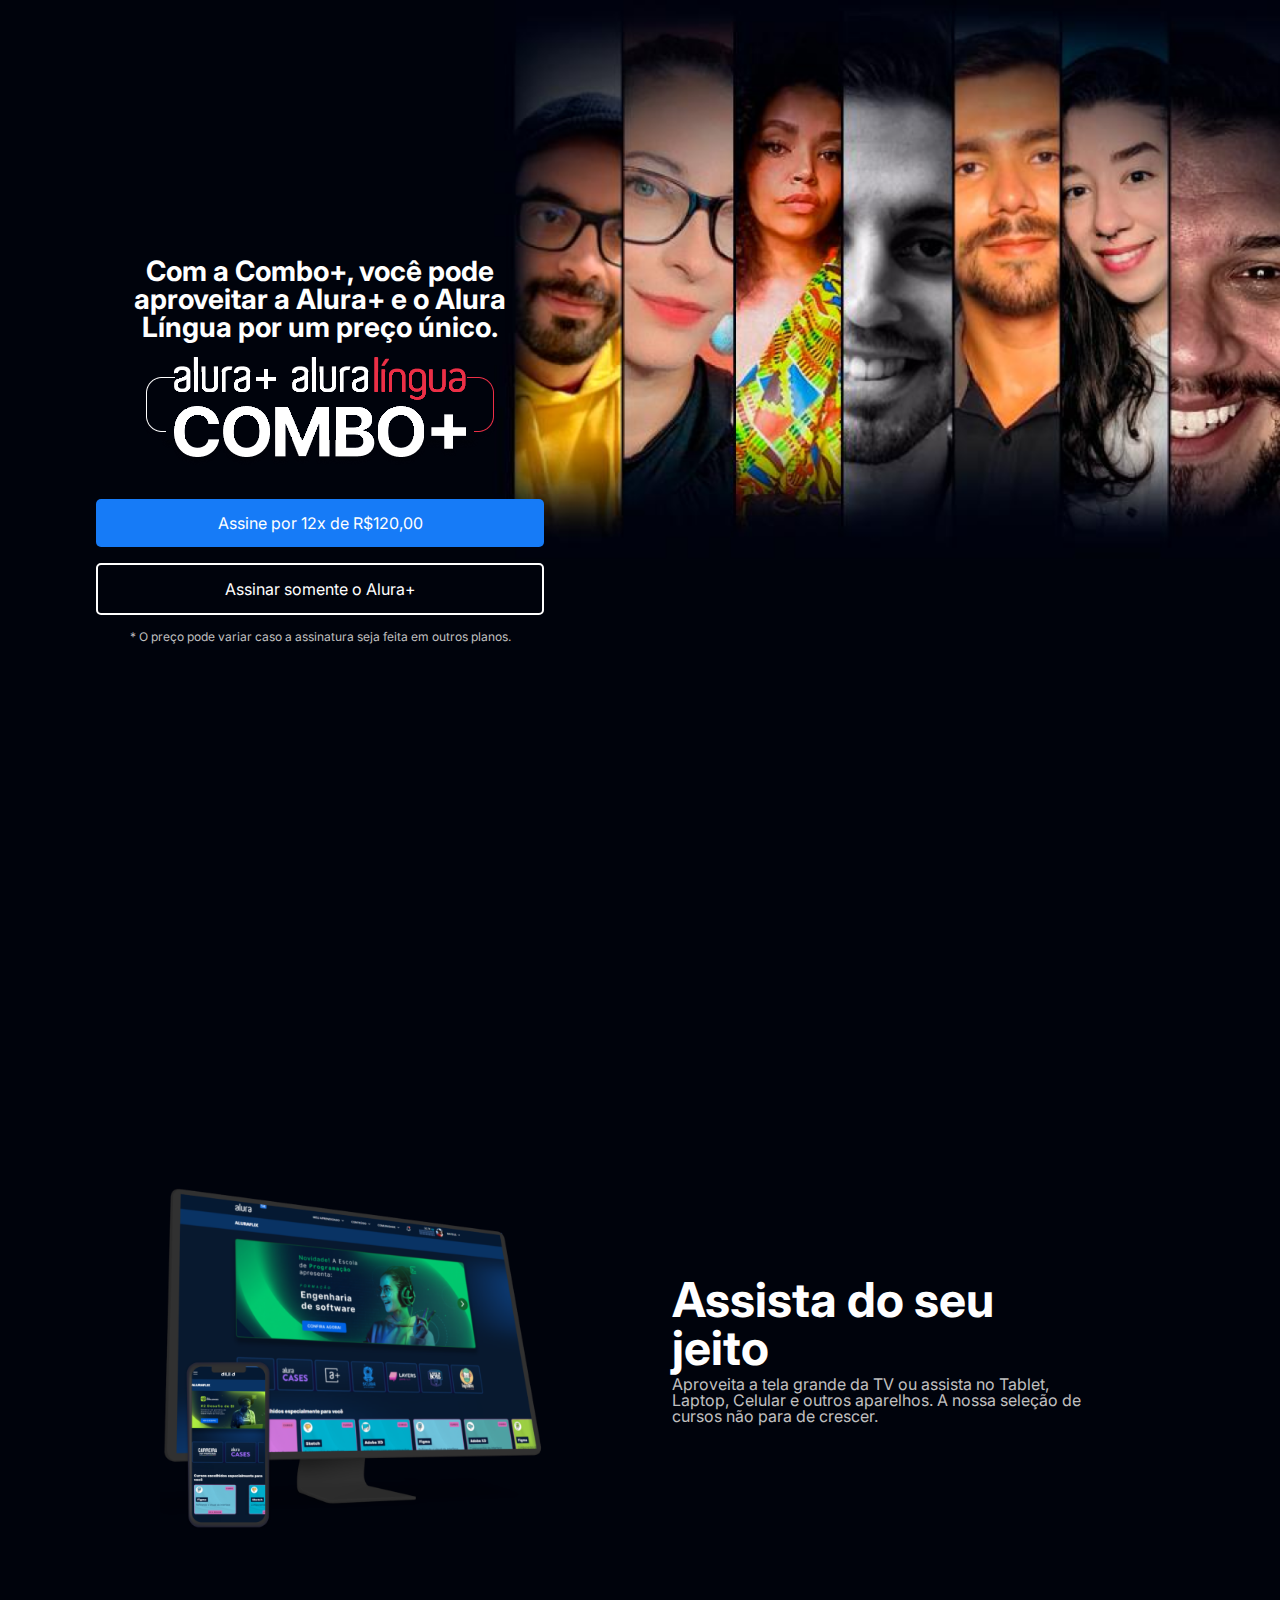
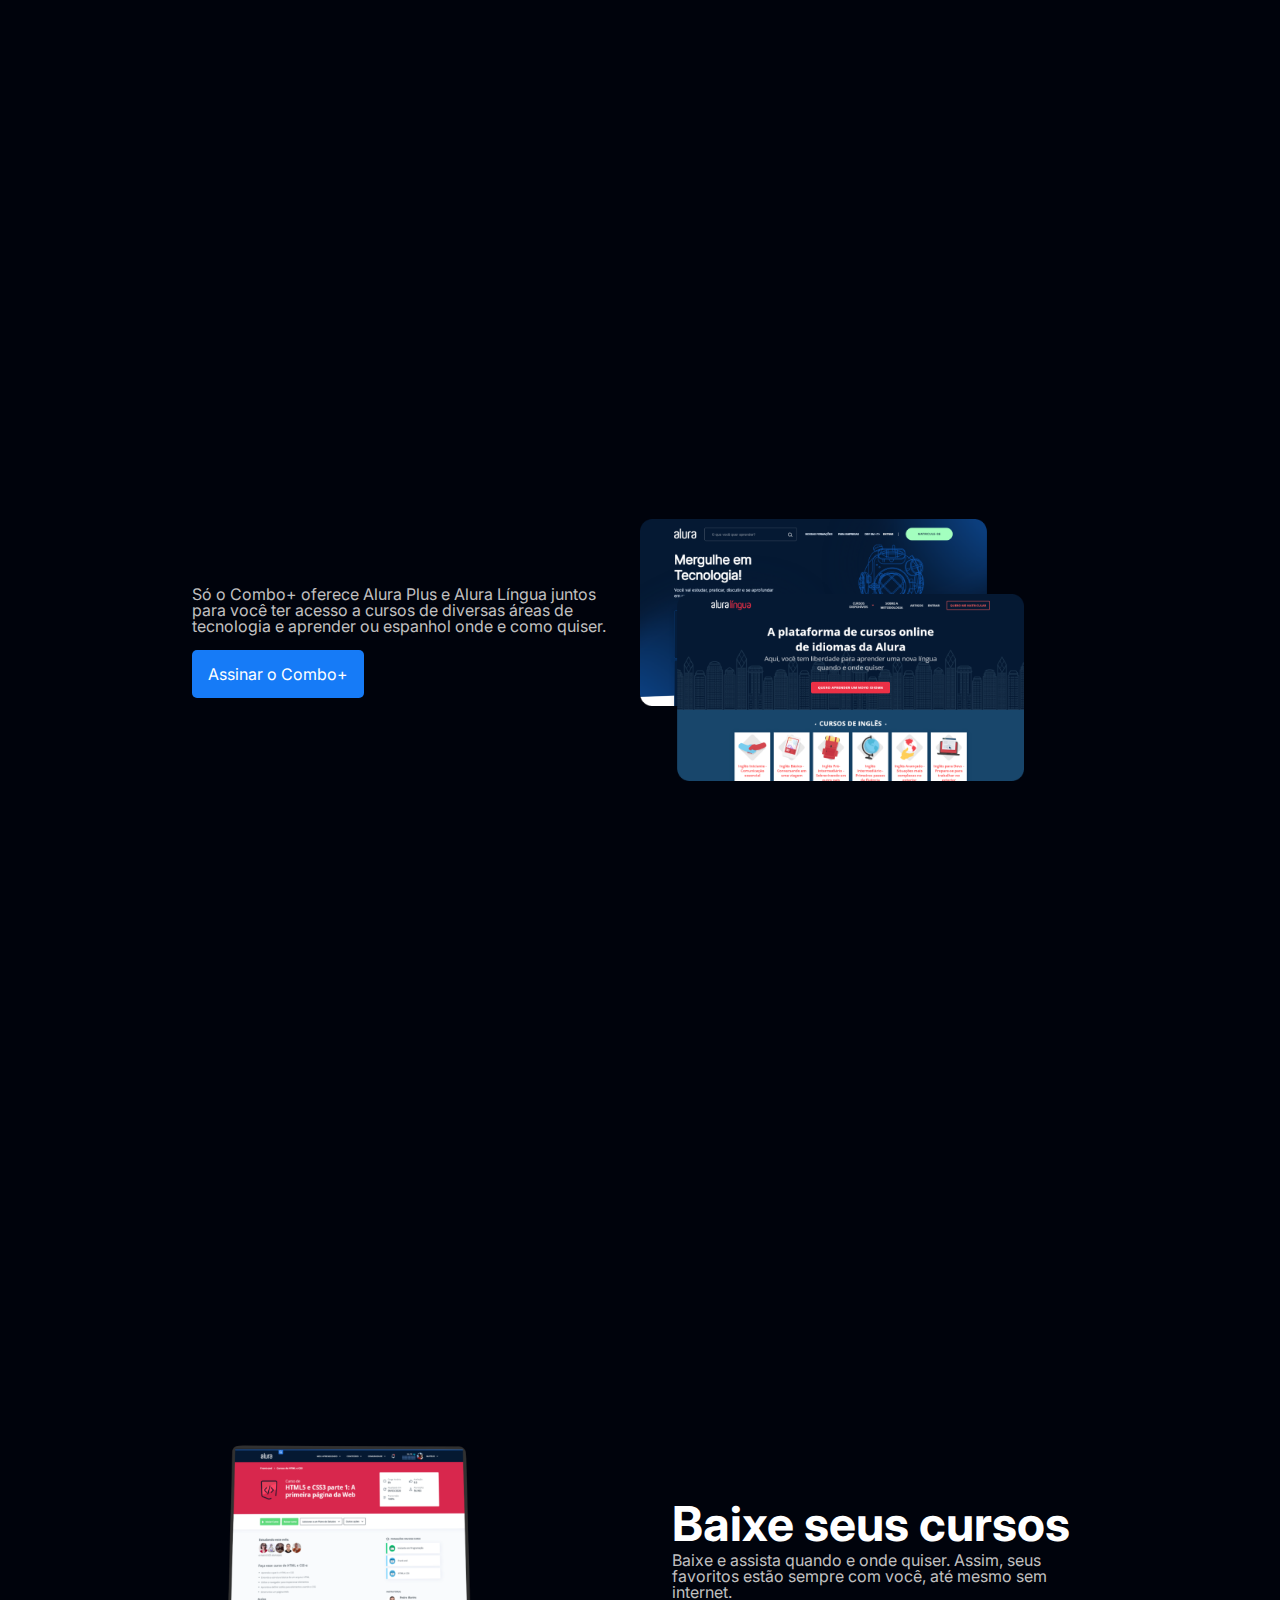
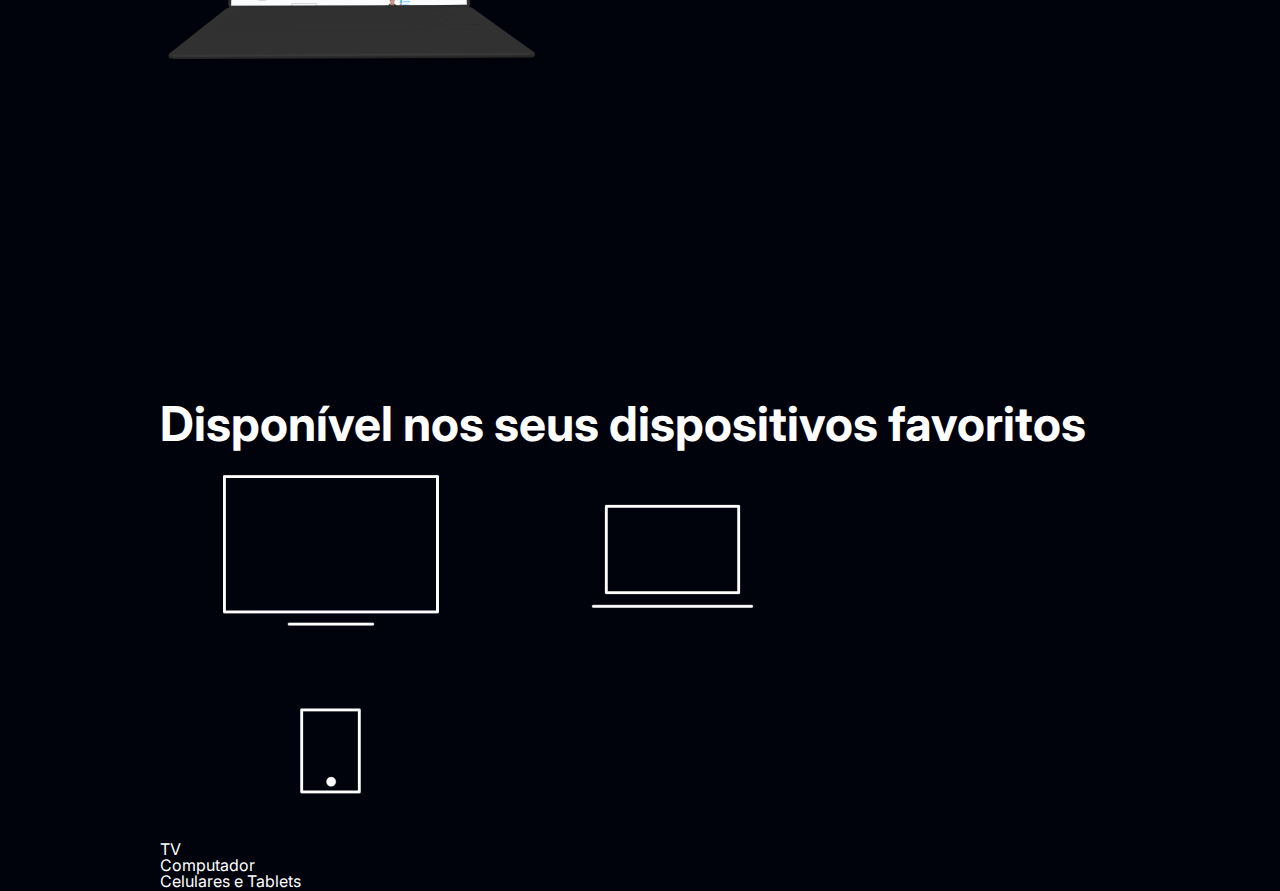
<file: aluraplus.html>
<!DOCTYPE html>
<html lang="br">

<head>
    <meta charset="UTF-8">
    <meta http-equiv="X-UA-Compatible" content="IE=edge">
    <meta name="viewport" content="width=device-width, initial-scale=1.0">
    <link rel="stylesheet" href="css/reset.css">
    <link rel="stylesheet" href="css/aluraplus.css">
    <style>
        @import url('https://fonts.googleapis.com/css2?family=Inter:wght@400;700&display=swap');
    </style>

    <title>Projeto - AluraPlus</title>
</head>

<body>
    <section class="container principal">
        <div class="container__caixa">
            <h1 class="container__titulo">Com a Combo+, você pode aproveitar a Alura+ e o Alura Língua por um preço único.</h1>
            <img class="container__imagem" src="aluraplus-img/Combo.png" alt="O Combo+ é a junção do Alura+ e Alura Língua">
            <a class="container__botao" href="#">Assine por 12x de R$120,00</a>
            <a class="container__botao botao_secundario" href="#">Assinar somente o Alura+</a>
            <p class="container__aviso">* O preço pode variar caso a assinatura seja feita em outros planos.</p>
        </div>
    </section>
    <section class="container secundario">
        <img src="aluraplus-img/Plataformas.png" alt="Um monitor e um celular com o Alura Plus aberto" class="secundario__imagem">
        <div class="container__descricao">
            <h2 class="descricao__titulo">
                Assista do seu jeito
            </h2>
            <p class="descricao__texto">
                Aproveita a tela grande da TV ou assista no Tablet, Laptop, Celular e outros aparelhos. A nossa seleção de cursos não para de crescer.
            </p>
        </div>
    </section>
    <section class="container secundario">
        <div class="container__descricao">
            <p class="descricao__texto">
                Só o Combo+ oferece Alura Plus e Alura Língua juntos para você ter acesso a cursos de diversas áreas de tecnologia e aprender ou espanhol onde e como quiser.
            </p>
            <a href="#" class="container__botao secundario__botao">Assinar o Combo+</a>
        </div>
        <img src="aluraplus-img/Telas.png" alt="Tela da Alura Plus e do Alura Língua" class="secundario__imagem">
    </section>
    <section class="container secundario">
        <img src="aluraplus-img/Notebook.png" alt="Notebook com a página do curso HTML5 e CSS3 da Alura aberta" class="secundario__imagem">
        <div class="container__descricao">
            <h2 class="descricao__titulo">
                Baixe seus cursos
            </h2>
            <p class="descricao__texto">
                Baixe e assista quando e onde quiser. Assim, seus favoritos estão sempre com você, até mesmo sem internet.
            </p>
        </div>
    </section>
    <section class="secundario">
        <h2 class="descricao__titulo">
            Disponível nos seus dispositivos favoritos
        </h2>
        <div class="modos_de_acesso">
            <img src="aluraplus-img/tv.png" alt="Desenho de uma TV">
            <img src="aluraplus-img/computador.png" alt="Desenho de um computador">
            <img src="aluraplus-img/celular.png" alt="Desenho de um Celular e um Tablet">
            <h2 class="descricao__modo">TV</h2>
            <h2 class="descricao__modo">Computador</h2>
            <h2 class="descricao__modo">Celulares e Tablets</h2>
        </div>
    </section>
</body>

</html>
</file>
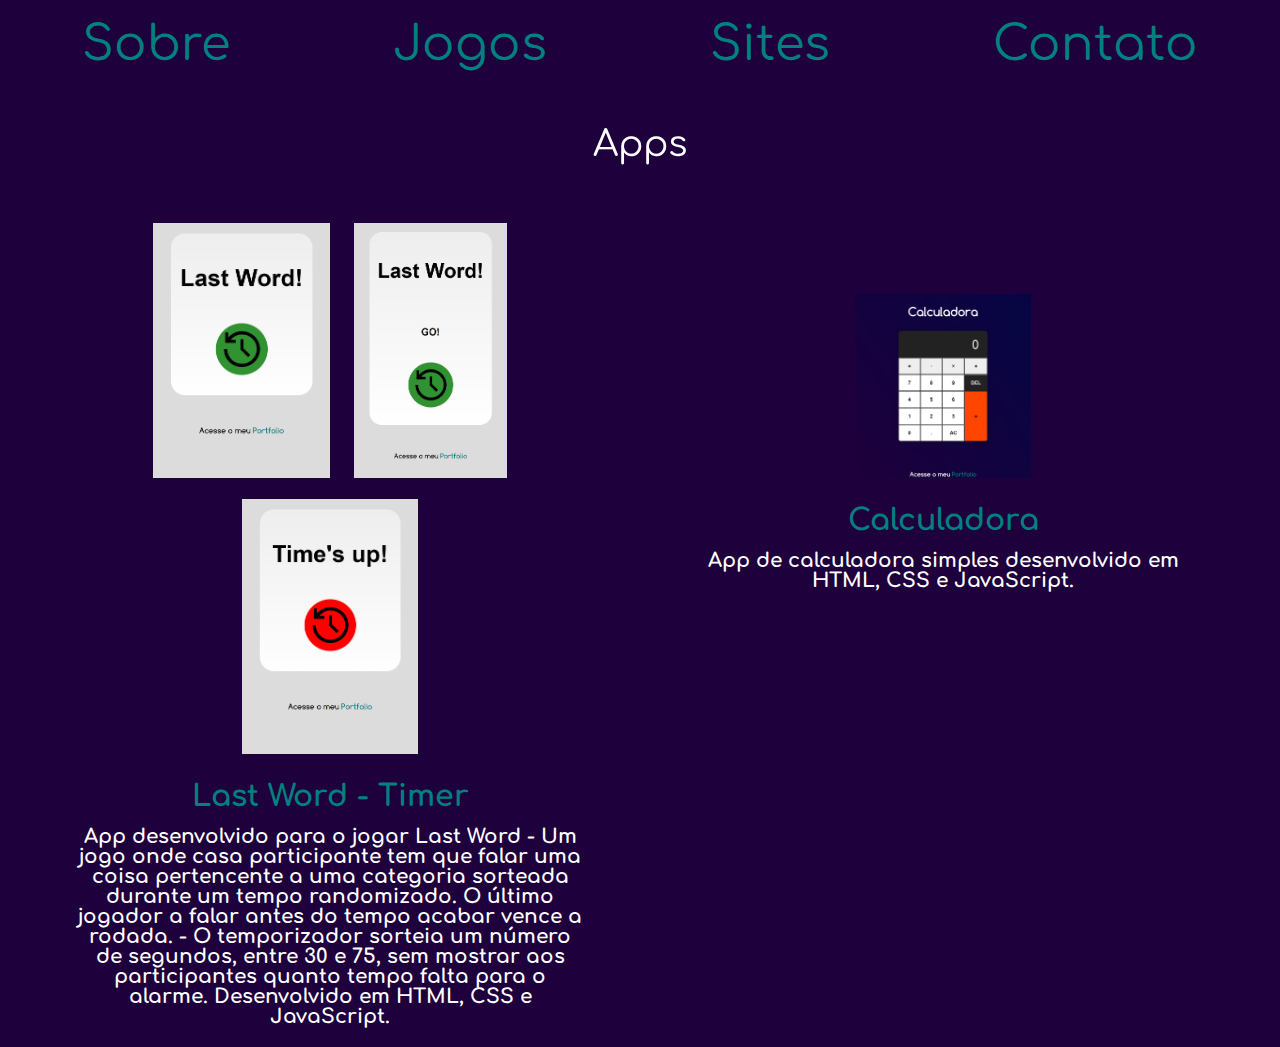
<file: apps.html>
<!DOCTYPE html>
</DOc>
<html lang="br">

<head>
    <meta charset="UTF-8">
    <meta http-equiv="X-UA-Compatible" content="IE=edge">
    <meta name="viewport" content="width=device-width, initial-scale=1.0">
    <link rel="stylesheet" href="css/reset.css">
    <link rel="stylesheet" href="css/base.css">
    <link rel="stylesheet" href="css/mobile.css">


    <style>
        @import url('https://fonts.googleapis.com/css2?family=Comfortaa:wght@300;500;700&family=Rock+Salt&display=swap');
    </style>
    <title>Apps - Cadu Nicodemo</title>
</head>

<body>
    <header class="subpage-header">
        <nav class="menu">
            <ul>
                <li><a href="index.html">Sobre</a></li>
                <li><a href="jogos.html">Jogos</a></li>
                <li><a href="sites.html">Sites</a></li>
                <li><a href="contato.html">Contato</a></li>
            </ul>
        </nav>
        <h2 class="site-subtitle">Apps</h2>
    </header>
    <div class="apps">
        <ul class="apps__lista grid">
            <li class="apps__item">
                <a href="https://cadunicodemo.github.io/LastWord-Timer/">
                    <img class="apps__img" src="img/LastWord-Timer_(0).png" alt="LastWord-Timer_0">
                    <img class="apps__img" src="img/LastWord-Timer_(C).png" alt="LastWord-Timer_1">
                    <img class="apps__img" src="img/LastWord-Timer_(F).png" alt="LastWord-Timer_2">
                    <p>Last Word - Timer</p>
                </a>
                <figcaption>App desenvolvido para o jogar Last Word - Um jogo onde casa participante tem que falar uma coisa pertencente a uma categoria sorteada durante um tempo randomizado. O último jogador a falar antes do tempo acabar vence a rodada. - O temporizador
                    sorteia um número de segundos, entre 30 e 75, sem mostrar aos participantes quanto tempo falta para o alarme. Desenvolvido em HTML, CSS e JavaScript.
                </figcaption>
            </li>
            <li class="apps__item">
                <a href="https://cadunicodemo.github.io/Calculadora/">
                    <img class="apps__img" src="img/Calculadora.png" alt="Calculadora">
                    <p>Calculadora</p>
                </a>
                <figcaption>App de calculadora simples desenvolvido em HTML, CSS e JavaScript.
                </figcaption>
            </li>
        </ul>
    </div>

</body>
</file>
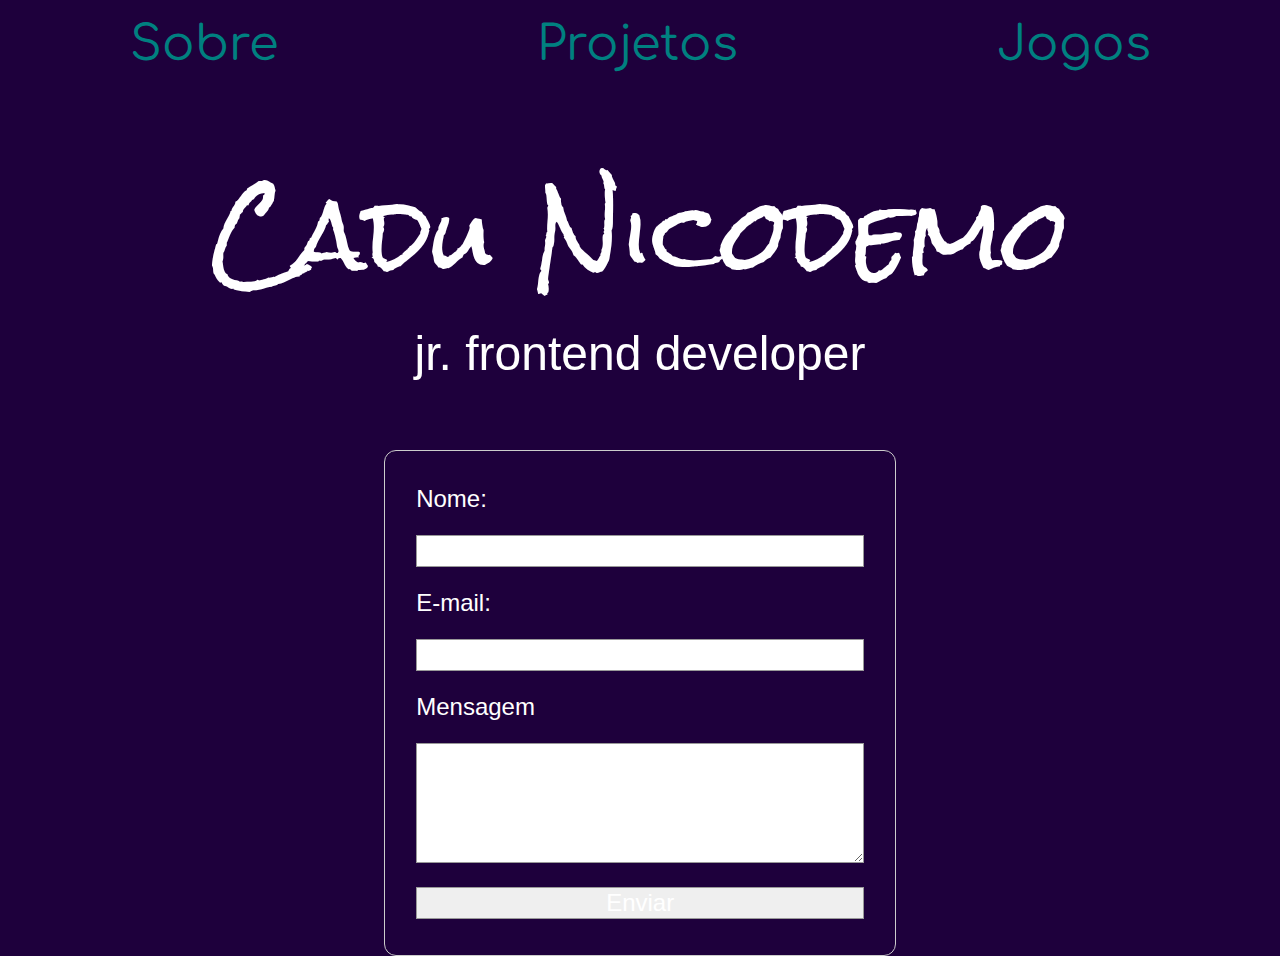
<file: contato.html>
<!DOCTYPE html>
</DOc>
<html lang="br">

<head>
    <meta charset="UTF-8">
    <meta http-equiv="X-UA-Compatible" content="IE=edge">
    <meta name="viewport" content="width=device-width, initial-scale=1.0">
    <link rel="stylesheet" href="css/reset.css">
    <link rel="stylesheet" href="css/base.css">
    <link rel="stylesheet" href="css/formulario.css">
    <style>
        @import url('https://fonts.googleapis.com/css2?family=Comfortaa:wght@300;500;700&family=Rock+Salt&display=swap');
    </style>
    <title>Cadu Nicodemo - Contato</title>
</head>

<body>
    <header class="header__contato">
        <nav class="menu">
            <ul>
                <li><a href="index.html">Sobre</a></li>
                <li><a href="projetos.html">Projetos</a></li>
                <li><a href="jogos.html">Jogos</a></li>
            </ul>
        </nav>
        <div class="title">
            <h1 class="site-title">Cadu Nicodemo</h1>
            <h2 class="subtitle">jr. frontend developer</h2>
        </div>

    </header>
    <div class="form">
        <form action="/formulario-contato" method="post">
            <label for="nome">Nome:</label>
            <input type="texto" name="nome_usuario" id="nome">

            <label for="email">E-mail:</label>
            <input type="email" name="email_usuario" id="email">

            <label for="mensagem">Mensagem</label>
            <textarea name="mensagem_usuario" id="mensagem"></textarea>

            <input type="submit" value="Enviar" class="button">
        </form>
    </div>

</body>

</html>
</file>
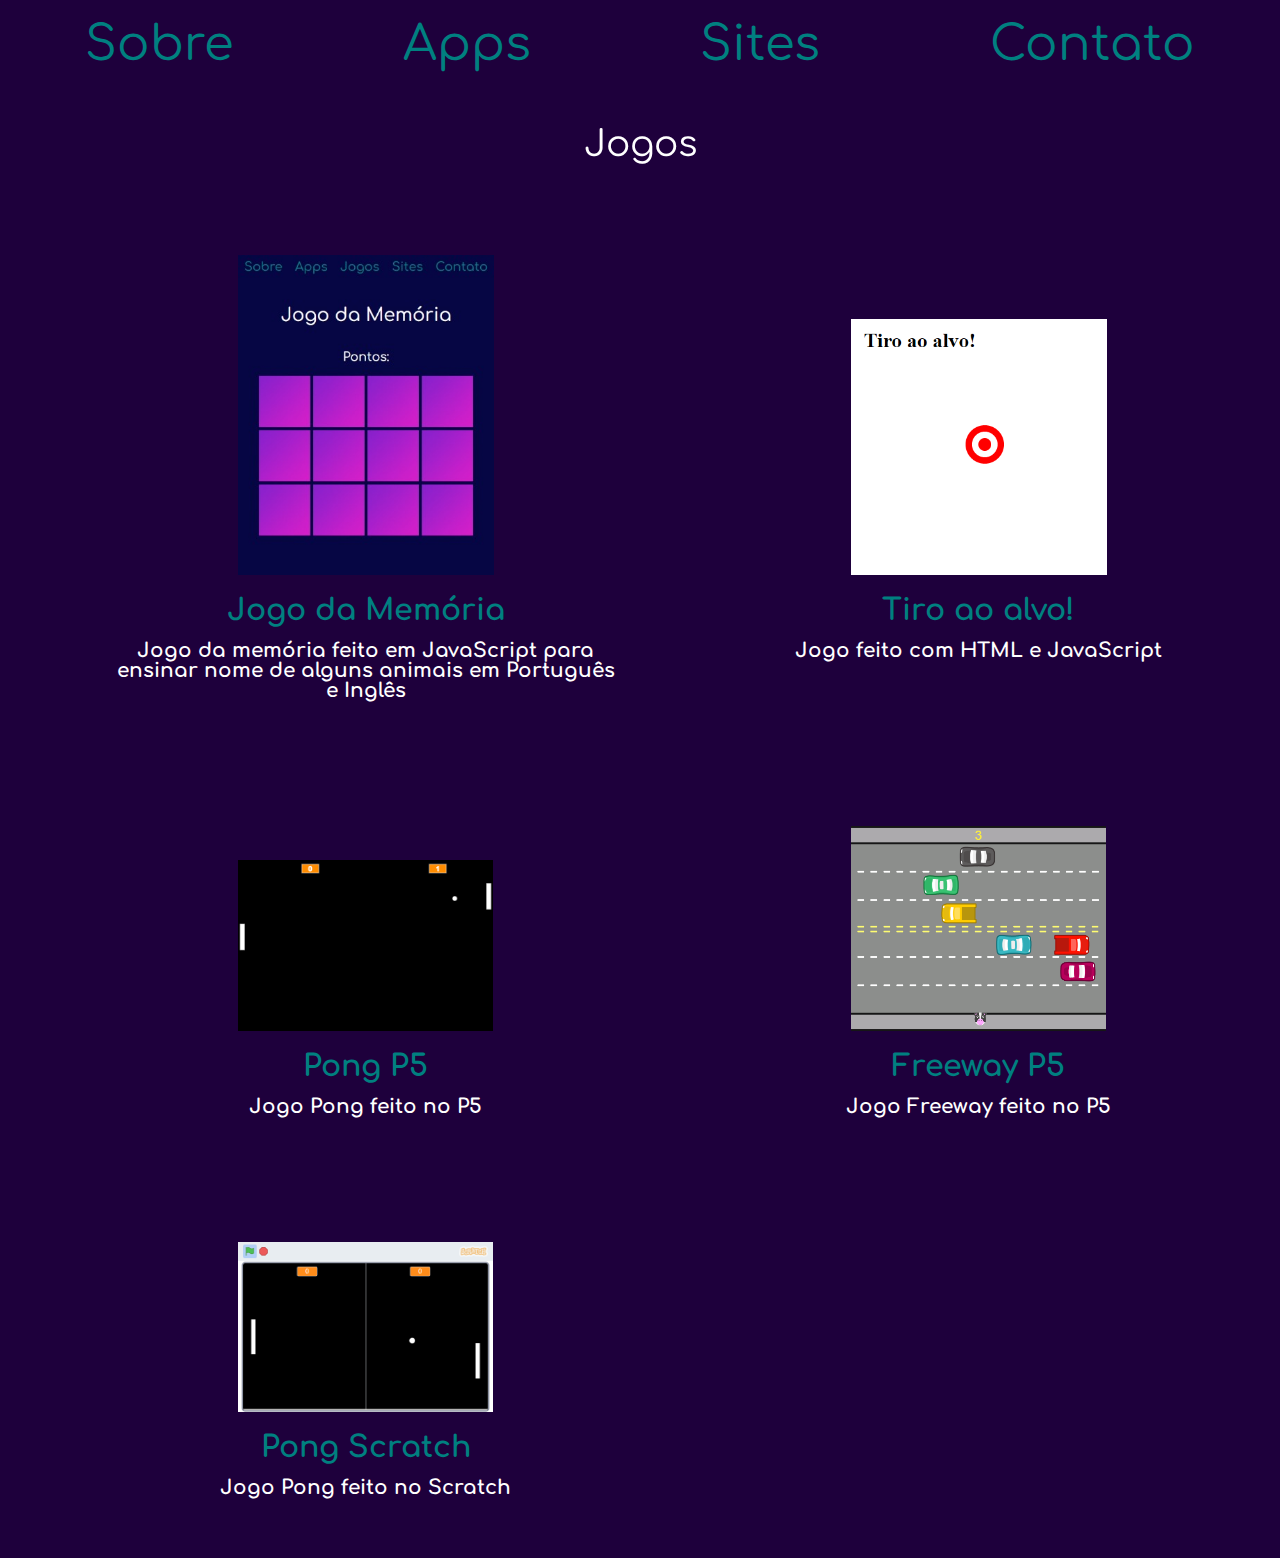
<file: jogos.html>
<!DOCTYPE html>
</DOc>
<html lang="br">

<head>
    <meta charset="UTF-8">
    <meta http-equiv="X-UA-Compatible" content="IE=edge">
    <meta name="viewport" content="width=device-width, initial-scale=1.0">
    <link rel="stylesheet" href="css/reset.css">
    <link rel="stylesheet" href="css/base.css">
    <link rel="stylesheet" href="css/mobile.css">

    <style>
        @import url('https://fonts.googleapis.com/css2?family=Comfortaa:wght@300;500;700&family=Rock+Salt&display=swap');
    </style>
    <title>Jogos - Cadu Nicodemo</title>
</head>

<body>
    <header class="subpage-header">
        <nav class="menu">
            <ul>
                <li><a href="index.html">Sobre</a></li>
                <li><a href="apps.html">Apps</a></li>
                <li><a href="sites.html">Sites</a></li>
                <li><a href="contato.html">Contato</a></li>
            </ul>
        </nav>
        <h2 class="site-subtitle">Jogos</h2>
    </header>
    <div class="jogos">
        <ul class="jogos__lista grid">
            <li class="jogos__item">
                <a href="https://cadunicodemo.github.io/Jogo-da-Memoria/">
                    <img class="jogos__img" src="./img/jogo da memoria mobile.jpeg" alt="Jogo da memória!">
                    <p>Jogo da Memória</p>
                </a>
                <figcaption>Jogo da memória feito em JavaScript para ensinar nome de alguns animais em Português e Inglês</figcaption>
            </li>
            <li class="jogos__item">
                <a href="alvo.html"><img class="jogos__img" src="./img/tiroaoalvo.png" alt="Tiro ao Alvo!">
                    <p>Tiro ao alvo!</p>
                </a>
                <figcaption>Jogo feito com HTML e JavaScript</figcaption>
            </li>
            <li class="jogos__item">
                <a href="https://editor.p5js.org/Cadunicodemo/full/HrSNU_FQn"><img class="jogos__img" src="./img/pongP5.png" alt=">Pong no P5">
                    <p>Pong P5</p></a>
                <figcaption>Jogo Pong feito no P5</figcaption>
            </li>
            <li class="jogos__item">
                <a href="https://editor.p5js.org/Cadunicodemo/full/oI1IteIa7"><img class="jogos__img" src="./img/freewayP5.png" alt="Freeway no P5">
                    <p>Freeway P5</p>
                </a>
                <figcaption>Jogo Freeway feito no P5</figcaption>
            </li>
            <li class="jogos__item">
                <a href="pong-scratch.html"><img class="jogos__img" src="./img/pong-scratch.png" alt="Pong no Scratch">
                    <p>Pong Scratch</p>
                </a>
                <figcaption>Jogo Pong feito no Scratch</figcaption>
            </li>
        </ul>
    </div>
</body>
</file>
<file: css/aluraplus.css>
:root {
    --branco-principal: #fff;
    --cinza-secundario: #c0c0c0;
    --botao-azul: #167bf7;
    --cor-de-fundo: #00030C;
}

* {
    margin: 0;
    padding: 0;
}

body {
    background-color: var(--cor-de-fundo);
    color: var(--branco-principal);
    font-family: 'Inter', sans-serif;
    font-size: 16px;
    font-weight: 400;
}

.principal {
    background-image: url("../aluraplus-img/Background.png");
    background-repeat: no-repeat;
    background-size: contain;
    align-items: center;
    text-align: center;
}

.container {
    height: 100vh;
    display: grid;
    grid-template-columns: 50% 50%;
}

.container__titulo {
    font-weight: 700;
    font-size: 28px;
}

.container__botao {
    background-color: var(--botao-azul);
    border-radius: 5px;
    padding: 1em;
    color: var(--branco-principal);
    display: block;
    text-decoration: none;
    text-align: center;
    margin-bottom: 1em;
}

.botao_secundario {
    background-color: transparent;
    border: 2px solid var(--branco-principal);
}

.container__aviso {
    color: var(--cinza-secundario);
    font-size: 12px;
    text-align: center;
}

.container__imagem {
    margin: 1em 0 2em 0;
}

.container__caixa {
    margin: 0 6em;
}

.secundario__imagem {
    width: 80%;
}

.secundario {
    align-items: center;
    margin: 0 10em;
}

.descricao__titulo {
    font-weight: 700;
    font-size: 48px;
    color: var(--branco-principal);
    margin-bottom: 0.1em;
}

.descricao__texto {
    color: var(--cinza-secundario);
}

.secundario__botao {
    display: inline-block;
    margin-top: 1em;
}

.container__descricao {
    padding: 2em;
}

.dispositivos {
    text-align: center;
}

.dispositivos__titulo {
    font-size: 48px;
    font-weight: 700;
    color: var(--branco-principal);
}

.dispositivos__lista {
    display: flex;
    justify-content: center;
    margin: 5em 0;
}

.lista__item {
    font-size: 32px;
    font-weight: 700;
    color: var(--branco-principal);
}

.rodape {
    text-align: center;
}

.rodape__logo {
    padding: 1em;
}

.rodape__lista {
    display: flex;
    justify-content: space-evenly;
    margin: 1em 5em;
}

.lista__link {
    font-size: 16px;
    font-weight: 400;
    color: var(--branco-principal);
}

.rodape__texto {
    font-size: 14px;
    font-weight: 400;
    color: var(--cinza-secundario);
    margin: 2em 0;
}
</file>
<file: css/base.css>
* {
    box-sizing: border-box;
    --background-mobile: rgb(6, 6, 68);
    --background-desktop: rgb(30, 0, 60);
}

body {
    background-color: var(--background-desktop);
    font-family: Arial;
    height: 100vh;
    font-size: 24px;
    color: white;
}

header {
    height: 100vh;
    display: flex;
    justify-content: center;
    align-items: center;
}

.header__contato {
    height: 50vh;
    display: flex;
    justify-content: center;
    align-items: center;
}

.pagina {
    height: 25vh;
    display: flex;
    justify-content: center;
    align-items: center;
}

.menu {
    background-color: var(--background-desktop);
    position: fixed;
    width: 100vw;
    top: 0;
}

.menu ul {
    display: flex;
    height: 10vh;
    justify-content: space-around;
}

.menu ul {
    align-items: center;
}

.menu a {
    display: block;
    margin: auto;
    font-family: 'Comfortaa', cursive;
    font-size: 2em;
    color: teal;
}

a {
    display: block;
    margin: auto;
    font-family: 'Comfortaa', cursive;
    font-size: 1.5em;
    color: teal;
    padding: 0.5em;
}

a p {
    padding-top: .5em;
}

a:hover {
    text-decoration: underline;
}

.title {
    position: absolute;
    top: 10vh;
}

.site-subtitle,
.subtitle,
.site-title {
    color: white;
    text-align: center;
    padding: 1em;
    align-items: center;
}

.site-title {
    font-size: 4em;
    font-family: 'Rock Salt', cursive;
}

.subtitle {
    font-size: 2em;
    margin: -2em;
}

.site-subtitle {
    font-size: 1.5em;
    position: fixed;
    top: 10vh;
    font-family: 'Comfortaa', cursive;
}

.subpage-header {
    max-height: 20vh;
    display: flex;
    justify-content: center;
    align-items: center;
}

.portifolio {
    font-family: 'Comfortaa', cursive;
}

.img-portfolio {
    max-height: 200px;
    width: auto;
    padding: 20px;
}

.jogos__lista,
.sites__lista,
.apps__lista {
    font-family: 'Comfortaa', cursive;
    font-size: 20px;
    font-weight: 900;
    justify-content: space-evenly;
    align-items: baseline;
    padding: 10px;
    text-align: center;
    margin-left: 5vw;
}

.jogos__item {
    margin: 1em;
    padding: 1em;
    text-align: center;
}

.sites__item {
    text-align: center;
    max-width: 40vw;
}

.sites__img {
    max-height: 30vh;
    padding: 0.25em;
    max-width: 15vw;
}

.sites__titulo {
    padding: 0.5em;
    font-size: 24px;
    text-transform: uppercase;
}

.jogos__img {
    max-width: 20vw;
}

.grid {
    padding: 1em .5em;
    display: grid;
    grid-template-columns: 1fr 1fr;
    gap: 1.5em;
}

.telaJogo {
    text-align: center;
    padding: 1em;
}

#placar {
    color: white;
    font-size: 14px;
    text-align: center;
    padding: 0.5em;
    margin: 0.5em;
}

.apps__img {
    max-height: 30vh;
    padding: 0.25em;
    max-width: 15vw;
}

.apps__item {
    text-align: center;
    max-width: 40vw;
}

.tela-alvo {
    text-align: center;
    margin-left: 12.5vw;
    margin-right: 10vw;
    border: 1px solid teal
}
</file>
<file: css/mobile.css>
@media (max-width: 1200px) {
    body {
        background-color: var(--background-mobile);
    }
    .menu {
        background-color: var(--background-mobile);
    }
    .menu a {
        font-size: 1em;
    }
    #placar {
        margin-top: 1em;
    }
    .tela-alvo {
        text-align: center;
        margin-left: 3.5vw;
        margin-right: 3.5vw;
        border: 1px solid teal
    }
}
</file>
<file: css/formulario.css>
form {
    /* Centralizar o formulário na pagina */
    margin: 0 auto;
    width: 40vw;
    /* Ver o esboço do formulário */
    padding: 0.5em;
    border: 1px solid #CCC;
    border-radius: 0.5em;
}

form div+div {
    margin-top: 1em;
}

label {
    /* Para garantir que todos os rótulos tenham o mesmo tamanho e estejam devidamente alinhados*/
    display: inline-block;
    width: 90px;
    text-align: left;
    padding: 1em 0;
    margin-left: 1.5vw;
}

input,
textarea {
    /* 
Para garantir que todos os campos de texto tenham as mesmas configurações de fonte
Por padrão, as áreas de texto possuem a mesma fonte */
    font: 1em sans-serif;
    /* Para dar o mesmo tamanho a todos os campos de texto*/
    width: 35vw;
    box-sizing: border-box;
    /* Para harmonizar o aspecto e a sensação da borda do campo de texto */
    border: 1px solid #999;
    display: block;
    text-align: center;
    margin-left: 1.5vw;
}

input:focus,
textarea:focus {
    /* Para dar um pouco de destaque aos elementos ativos*/
    border-color: #000;
}

textarea {
    /* Para alinhar corretamente campos de texto multilinha com seus rótulos */
    vertical-align: top;
    /* Para dar espaço suficiente para digitar algum texto */
    height: 5em;
}

.button {
    /* Para posicionar os botões na mesma posição dos campos de texto */
    margin: 1em 0;
    margin-left: 1.5vw;
    /* mesmo tamanho que os elementos do rótulo */
}

button {
    /* Esta margem extra representa aproximadamente o mesmo espaço que o espaço
entre os rótulos e seus campos de texto*/
    margin-left: .5em;
}

.menu-projeto {
    font-family: 'Comfortaa', cursive;
    font-size: 20px;
    font-weight: 900;
    display: flex;
    flex-direction: column;
    justify-content: space-around;
    align-items: center;
    padding: 10px;
    align-content: center;
}
</file>
